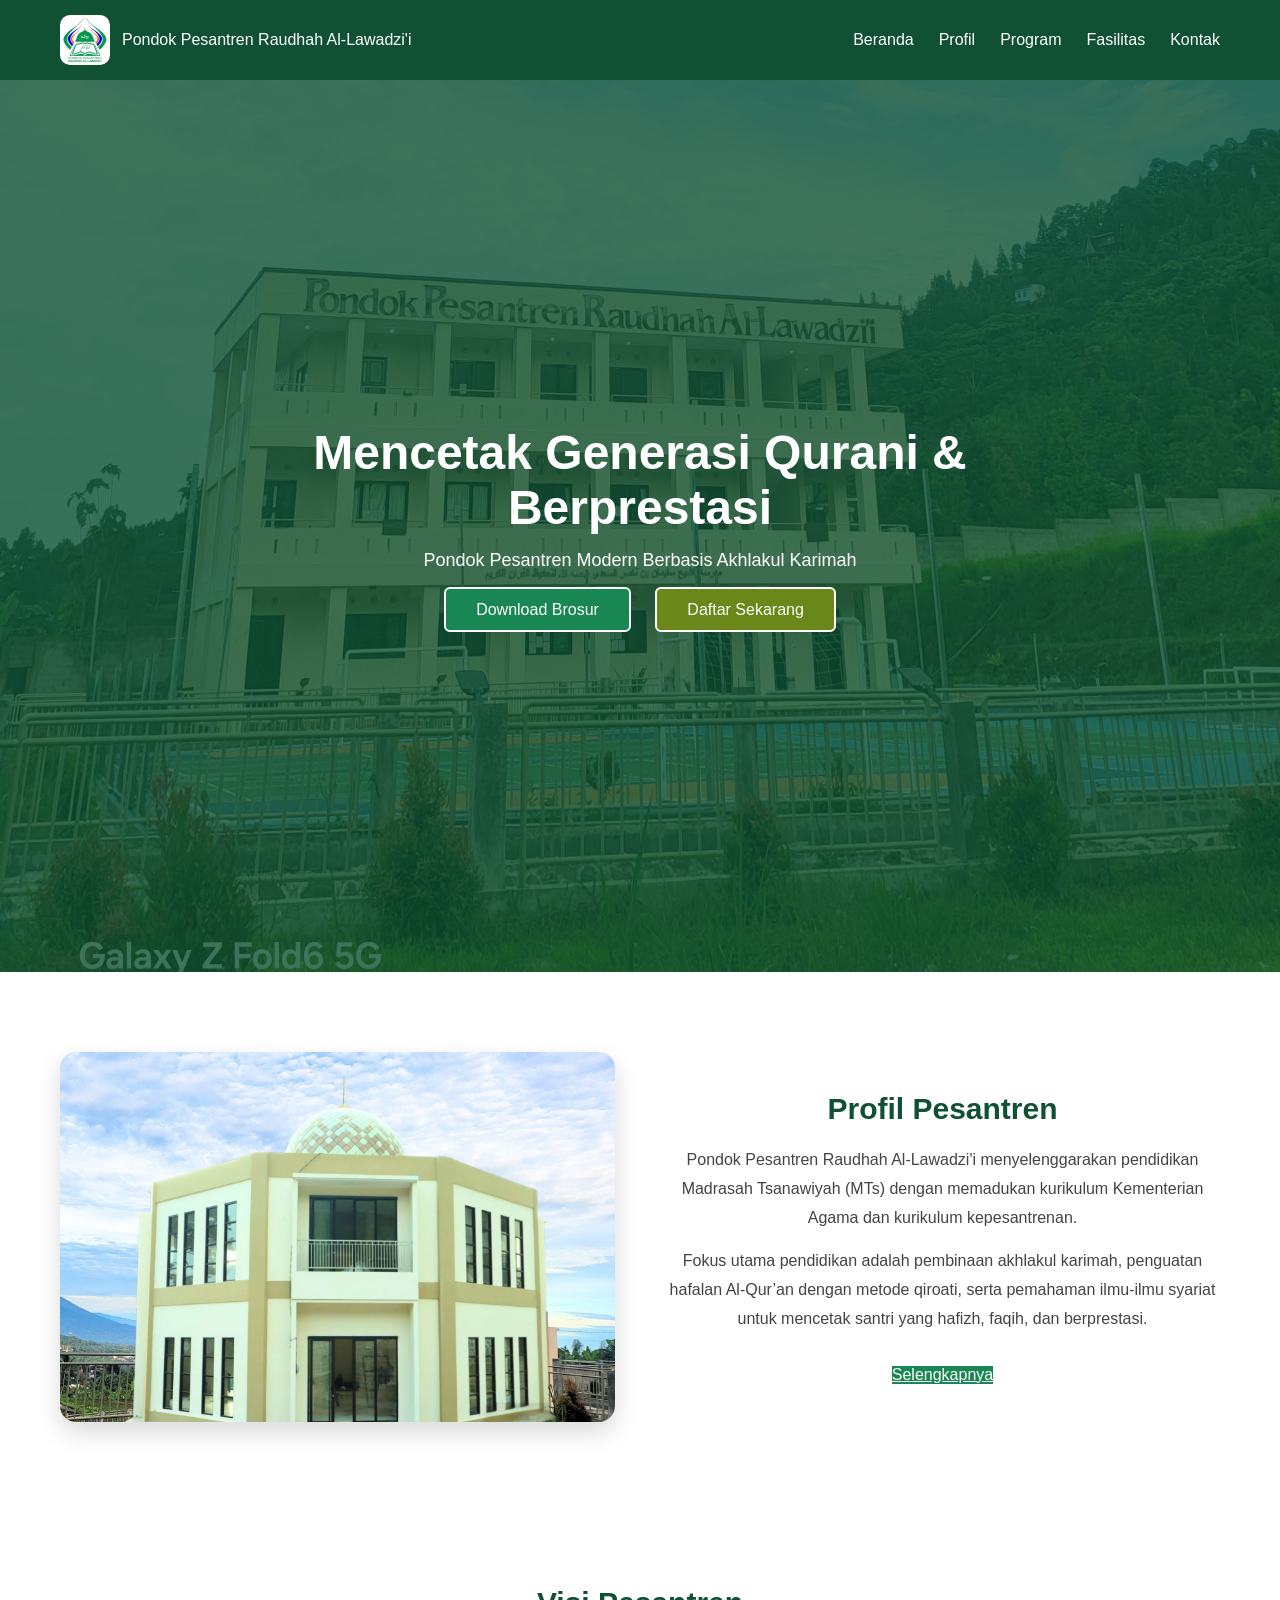
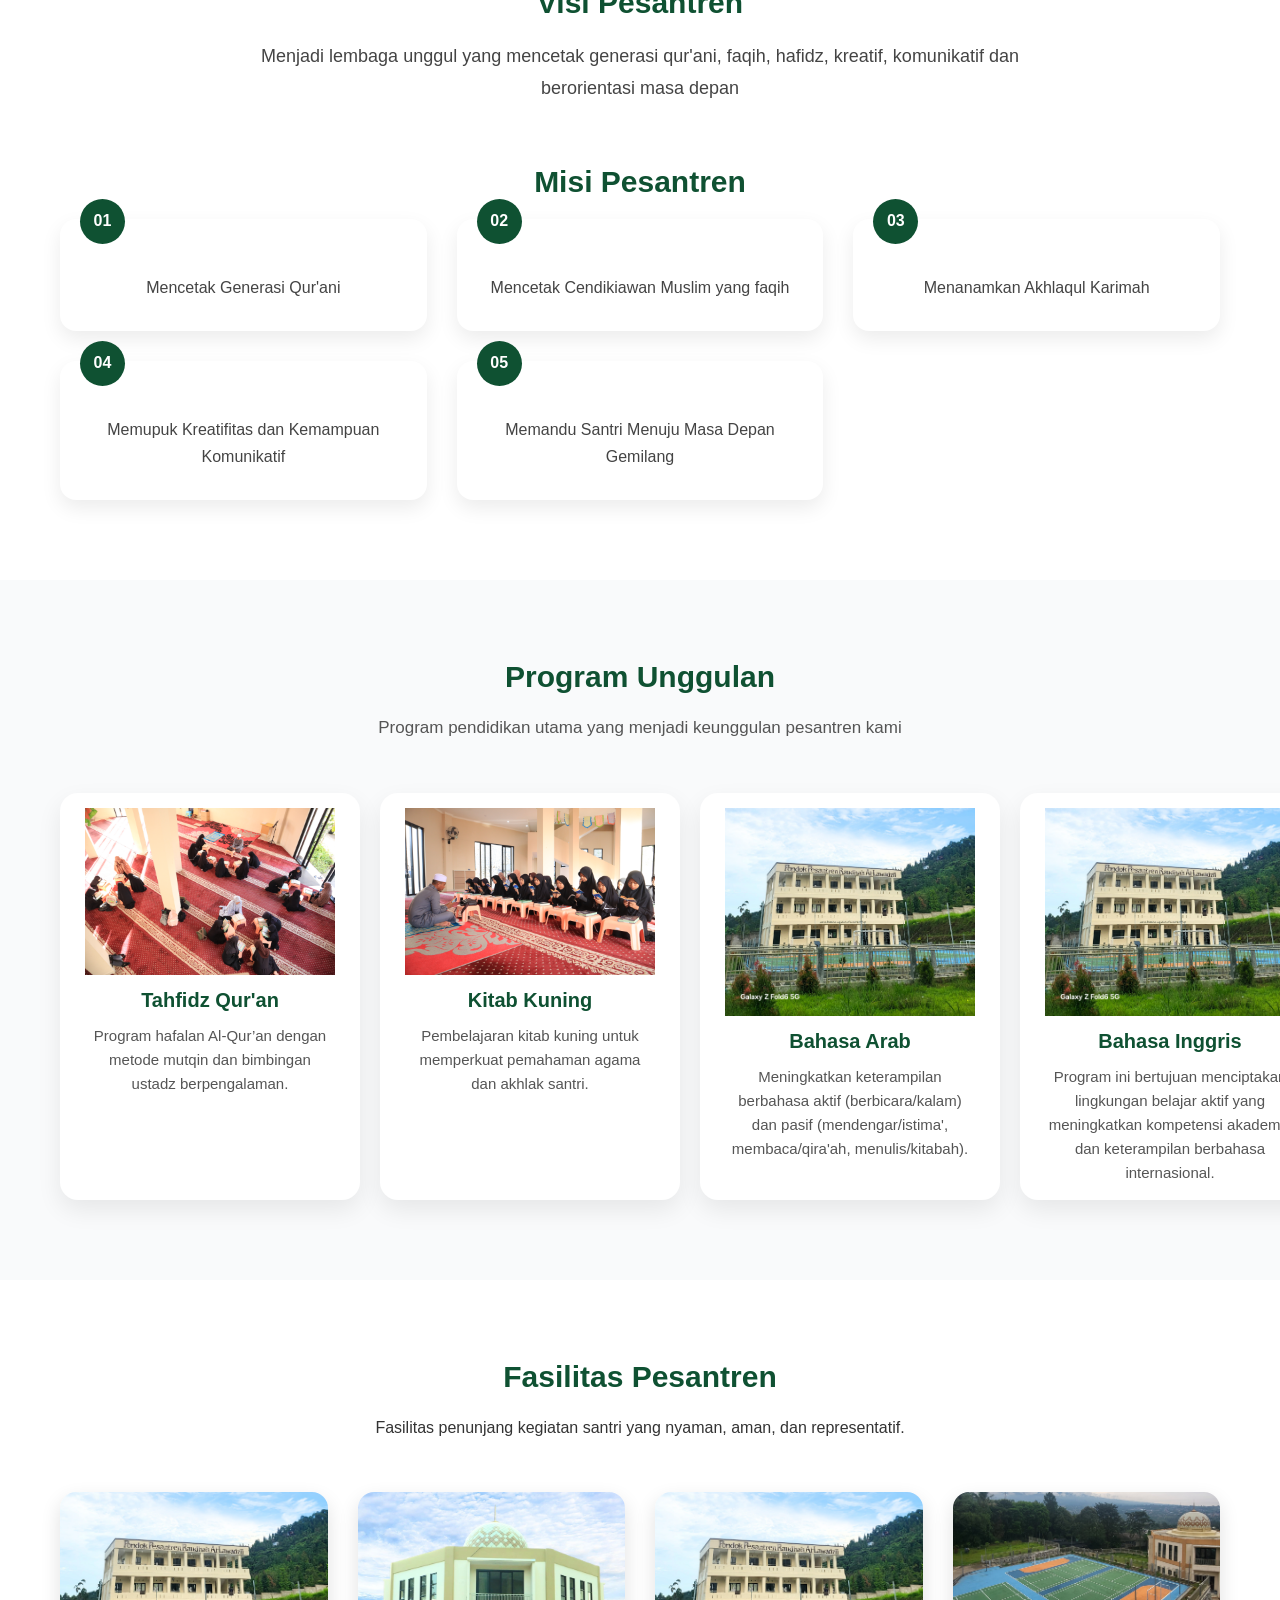
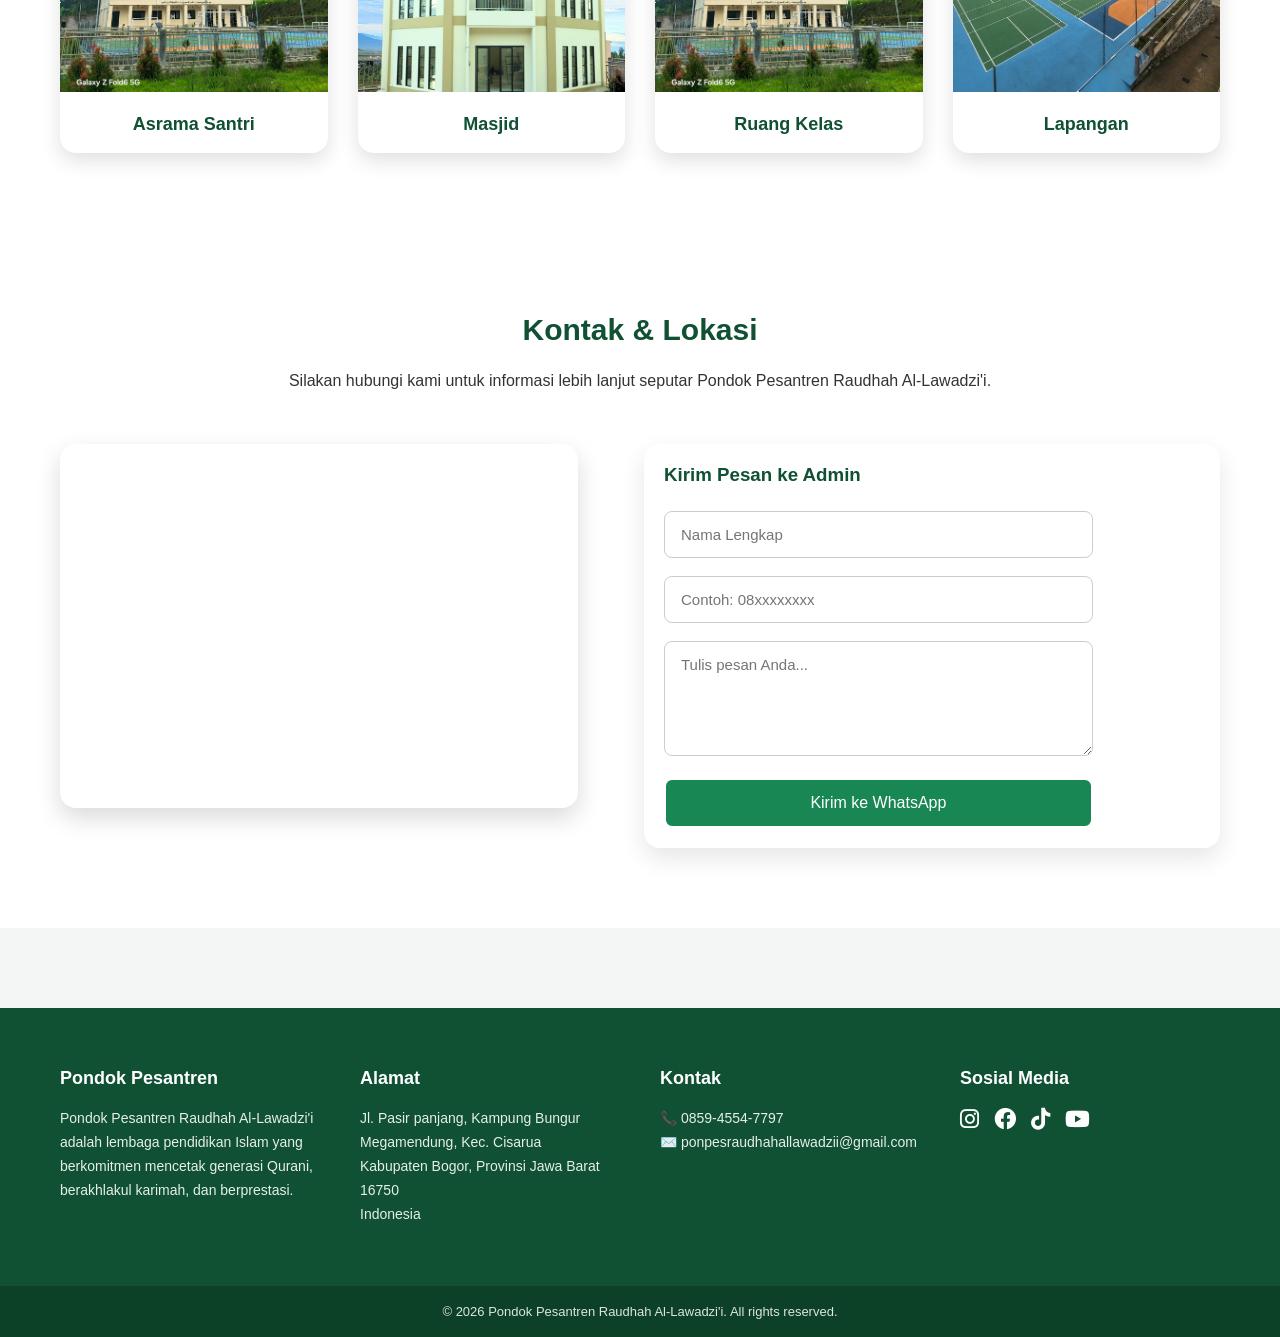
<file: index.html>
<!doctype html>
<html lang="id">
  <head>
    <meta charset="UTF-8" />
    <meta name="viewport" content="width=device-width, initial-scale=1.0" />

    <title>PonPes-Raudhah Al-Lawadzi'i-</title>
    <link
      rel="stylesheet"
      href="https://cdnjs.cloudflare.com/ajax/libs/font-awesome/6.0.0/css/all.min.css"
    />
    <link rel="stylesheet" href="style.css" />
  </head>
  <body>
    <!-- NAVBAR -->
    <header class="navbar">
      <div class="nav-container">
        <div class="logo">
          <img src="assets/img/logo-pondok1.jpg" alt="Logo Pesantren" />
          <span>Pondok Pesantren Raudhah Al-Lawadzi'i</span>
        </div>

        <!-- Hamburger -->
        <div class="hamburger" id="hamburger">
          <span></span>
          <span></span>
          <span></span>
        </div>

        <!-- Menu -->
        <nav class="nav-menu" id="navMenu">
          <a href="#">Beranda</a>
          <a href="#profil">Profil</a>
          <a href="#program-unggulan">Program</a>
          <a href="#fasilitas">Fasilitas</a>
          <a href="#kontak">Kontak</a>
        </nav>
      </div>
    </header>

    <!-- HERO SECTION -->
    <section class="hero" id="beranda">
      <!-- OVERLAY TRANSPARAN -->
      <div class="hero-overlay"></div>

      <!-- KONTEN HERO -->
      <div class="hero-content">
        <h1>Mencetak Generasi Qurani & Berprestasi</h1>
        <p>Pondok Pesantren Modern Berbasis Akhlakul Karimah</p>

        <div class="hero-btn">
          <a href="assets/img/brosur-psb.pdf" class="btn-primary"
            >Download Brosur</a
          >
          <a
            href="https://docs.google.com/forms/d/1ibPCrFlJ8A-19A9CtOQAzhi9ppHaXBPFynVujkbBc5w/viewform?edit_requested=true&pli=1"
            class="btn-secondary"
            >Daftar Sekarang</a
          >
        </div>
      </div>
    </section>

    <!-- =========================
     SECTION PROFIL PESANTREN
========================= -->
    <section class="section profil" id="profil">
      <div class="profil-container">
        <!-- KOLOM FOTO -->
        <div class="profil-image">
          <img src="assets/img/masjid.jpg" alt="Profil Pondok Pesantren" />
        </div>

        <!-- KOLOM TEKS -->
        <div class="profil-content">
          <h2>Profil Pesantren</h2>
          <p>
            Pondok Pesantren Raudhah Al-Lawadzi'i menyelenggarakan pendidikan
            Madrasah Tsanawiyah (MTs) dengan memadukan kurikulum Kementerian
            Agama dan kurikulum kepesantrenan.
          </p>
          <p>
            Fokus utama pendidikan adalah pembinaan akhlakul karimah, penguatan
            hafalan Al-Qur’an dengan metode qiroati, serta pemahaman ilmu-ilmu
            syariat untuk mencetak santri yang hafizh, faqih, dan berprestasi.
          </p>

          <!-- TOMBOL DETAIL -->
          <a href="profil.html" class="btn-primary">Selengkapnya</a>
        </div>
      </div>
    </section>

    <!-- =========================
     SECTION VISI & MISI
========================= -->
    <section class="section visi-misi bg-light" id="visi-misi">
      <div class="visi-misi-container">
        <!-- VISI -->
        <div class="visi">
          <h2>Visi Pesantren</h2>
          <p>
            Menjadi lembaga unggul yang mencetak generasi qur'ani, faqih,
            hafidz, kreatif, komunikatif dan berorientasi masa depan
          </p>
        </div>

        <!-- MISI -->
        <div class="misi">
          <h2>Misi Pesantren</h2>

          <div class="misi-grid">
            <!-- MISI ITEM -->
            <div class="misi-card">
              <span class="misi-number">01</span>
              <p>Mencetak Generasi Qur'ani</p>
            </div>

            <div class="misi-card">
              <span class="misi-number">02</span>
              <p>Mencetak Cendikiawan Muslim yang faqih</p>
            </div>

            <div class="misi-card">
              <span class="misi-number">03</span>
              <p>Menanamkan Akhlaqul Karimah</p>
            </div>

            <div class="misi-card">
              <span class="misi-number">04</span>
              <p>Memupuk Kreatifitas dan Kemampuan Komunikatif</p>
            </div>

            <div class="misi-card">
              <span class="misi-number">05</span>
              <p>Memandu Santri Menuju Masa Depan Gemilang</p>
            </div>
          </div>
        </div>
      </div>
    </section>

    <!-- =======================
     PROGRAM UNGGULAN
======================= -->
    <section class="section program-unggulan" id="program-unggulan">
      <div class="program-container">
        <!-- Judul Section -->
        <div class="program-header">
          <h2>Program Unggulan</h2>
          <p>Program pendidikan utama yang menjadi keunggulan pesantren kami</p>
        </div>

        <!-- Grid Program -->
        <div class="program-grid">
          <!-- Card Program -->
          <div class="program-card">
            <img src="assets/img/hafidz-quran.JPG" alt="Tahfidz Qur'an" />
            <h3>Tahfidz Qur'an</h3>
            <p>
              Program hafalan Al-Qur’an dengan metode mutqin dan bimbingan
              ustadz berpengalaman.
            </p>
          </div>

          <!-- Card Program -->
          <div class="program-card">
            <img src="assets/img/kitab-kuning.JPG" alt="Kitab Kuning" />
            <h3>Kitab Kuning</h3>
            <p>
              Pembelajaran kitab kuning untuk memperkuat pemahaman agama dan
              akhlak santri.
            </p>
          </div>

          <!-- Card Program -->
          <div class="program-card">
            <img src="assets/img/asrama.jpg" alt="Bahasa arab" />
            <h3>Bahasa Arab</h3>
            <p>
              Meningkatkan keterampilan berbahasa aktif (berbicara/kalam) dan
              pasif (mendengar/istima', membaca/qira'ah, menulis/kitabah).
            </p>
          </div>

          <!-- Card Program -->
          <div class="program-card">
            <img src="assets/img/asrama.jpg" alt="Bahasa inggris" />
            <h3>Bahasa Inggris</h3>
            <p>
              Program ini bertujuan menciptakan lingkungan belajar aktif yang
              meningkatkan kompetensi akademik dan keterampilan berbahasa
              internasional.
            </p>
          </div>
        </div>
      </div>
    </section>

    <section class="section bg-light" id="fasilitas">
      <h2>Fasilitas Pesantren</h2>
      <p class="desc">
        Fasilitas penunjang kegiatan santri yang nyaman, aman, dan
        representatif.
      </p>

      <div class="facility-grid">
        <!-- Card -->
        <div class="facility-card">
          <img src="assets/img/asrama.jpg" alt="Asrama Santri" />
          <h3>Asrama Santri</h3>
        </div>

        <div class="facility-card">
          <img src="assets/img/masjid.jpg" alt="Masjid" />
          <h3>Masjid</h3>
        </div>

        <div class="facility-card">
          <img src="assets/img/asrama.jpg" alt="Ruang Kelas" />
          <h3>Ruang Kelas</h3>
        </div>

        <div class="facility-card">
          <img src="assets/img/lapangan.jpg" alt="Lapangan" />
          <h3>Lapangan</h3>
        </div>
      </div>
    </section>

    <!-- =========================
     MAPS PESANTREN
========================= -->
    <!-- =========================
     KONTAK & LOKASI
========================= -->
    <section class="section bg-light" id="kontak">
      <h2>Kontak & Lokasi</h2>
      <p class="desc">
        Silakan hubungi kami untuk informasi lebih lanjut seputar Pondok
        Pesantren Raudhah Al-Lawadzi'i.
      </p>

      <!-- GRID KONTAK -->
      <div class="contact-grid" id="lokasi">
        <!-- =================
         MAPS (KIRI)
    ================== -->
        <div class="contact-maps">
          <iframe
            src="https://www.google.com/maps/embed?pb=!1m18!1m12!1m3!1d227536.40200512292!2d106.63419489453123!3d-6.659543800000002!2m3!1f0!2f0!3f0!3m2!1i1024!2i768!4f13.1!3m3!1m2!1s0x2e69b77b4104792d%3A0x19bd8cad2a2bd309!2sPondok%20pesantren%20Raudhah%20Al-Lawadzi&#39;i!5e1!3m2!1sid!2sid!4v1772957326987!5m2!1sid!2sid"
            width="600"
            height="450"
            style="border: 0"
            allowfullscreen=""
            loading="lazy"
            referrerpolicy="no-referrer-when-downgrade"
          ></iframe>
        </div>

        <!-- =================
         FORM WHATSAPP (KANAN)
    ================== -->
        <div class="contact-form">
          <h3>Kirim Pesan ke Admin</h3>

          <form onsubmit="sendToWhatsApp(event)">
            <!-- Nama -->
            <input type="text" id="nama" placeholder="Nama Lengkap" required />

            <!-- Nomor WhatsApp -->
            <input
              type="tel"
              id="wa"
              placeholder="Contoh: 08xxxxxxxx"
              inputmode="numeric"
              pattern="[0-9]*"
              required
            />

            <!-- Pesan -->
            <textarea
              id="pesan"
              rows="5"
              placeholder="Tulis pesan Anda..."
              required
            ></textarea>

            <!-- Tombol Kirim -->
            <button type="submit" class="btn-primary">Kirim ke WhatsApp</button>
          </form>
        </div>
      </div>
    </section>

    <!-- =========================
     FOOTER
========================= -->
    <footer class="footer">
      <div class="footer-container">
        <!-- =================
         PROFIL SINGKAT
    ================== -->
        <div class="footer-col">
          <h3>Pondok Pesantren</h3>
          <p>
            Pondok Pesantren Raudhah Al-Lawadzi'i adalah lembaga pendidikan
            Islam yang berkomitmen mencetak generasi Qurani, berakhlakul
            karimah, dan berprestasi.
          </p>
        </div>

        <!-- =================
         ALAMAT
    ================== -->
        <div class="footer-col">
          <h3>Alamat</h3>
          <p>
            Jl. Pasir panjang, Kampung Bungur<br />
            Megamendung, Kec. Cisarua<br />
            Kabupaten Bogor, Provinsi Jawa Barat 16750<br />
            Indonesia
          </p>
        </div>

        <!-- =================
         KONTAK
    ================== -->
        <div class="footer-col">
          <h3>Kontak</h3>
          <p>
            📞 0859-4554-7797<br />
            ✉️ ponpesraudhahallawadzii@gmail.com
          </p>
        </div>

        <!-- =================
         SOSIAL MEDIA
    ================== -->
        <div class="footer-col">
          <h3>Sosial Media</h3>
          <div class="footer-sosmed">
            <a
              href="https://www.instagram.com/izzatsalehjaelani?utm_source=qr&igsh=OGl5aGkxMHR0Z2o="
              target="_blank"
              aria-label="Instagram"
              ><i class="fa-brands fa-instagram"></i
            ></a>

            <a
              href="https://www.facebook.com/share/16zjuhU8yn/?mibextid=wwXIfr"
              target="_blank"
              aria-label="Facebook"
              ><i class="fa-brands fa-facebook"></i
            ></a>

            <a
              href="https://www.tiktok.com/@izzatsalehjaelani?_r=1&_t=ZS-94Vq3Q1vBCs"
              target="_blank"
              aria-label="Tiktok"
              ><i class="fa-brands fa-tiktok"></i
            ></a>

            <a
              href="https://www.youtube.com/channel/UCMcvRIy3TCEDiEBUsbGM55w"
              target="_blank"
              aria-label="Youtube"
              ><i class="fa-brands fa-youtube"></i
            ></a>
          </div>
        </div>
      </div>

      <!-- COPYRIGHT -->
      <div class="footer-bottom">
        <p>
          © 2026 Pondok Pesantren Raudhah Al-Lawadzi'i. All rights reserved.
        </p>
      </div>
    </footer>

    <script src="script.js"></script>
  </body>
</html>
</file>
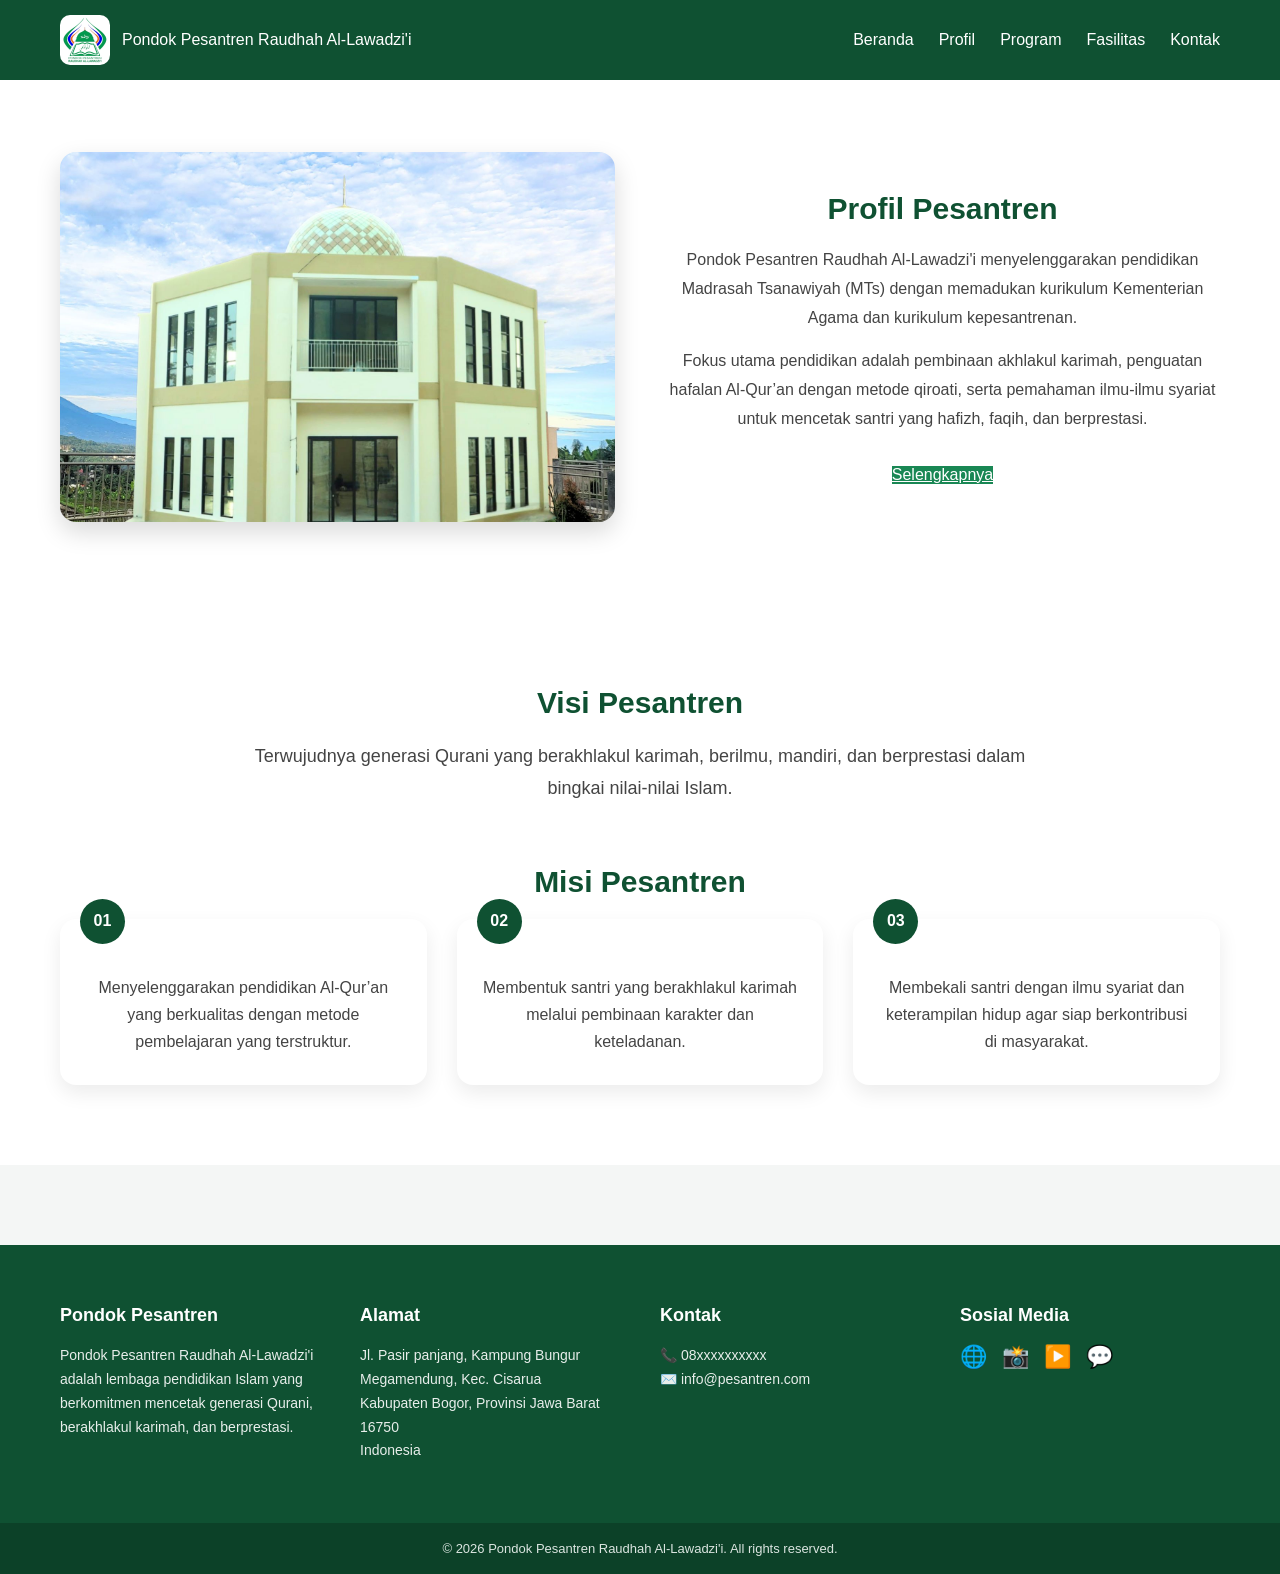
<file: profil.html>
<!doctype html>
<html lang="id">
  <head>
    <meta charset="UTF-8" />
    <meta name="viewport" content="width=device-width, initial-scale=1.0" />

    <title>PonPes-Raudhah Al-Lawadzi'i</title>
    <link rel="stylesheet" href="style.css" />
  </head>
  <body>
    <!-- NAVBAR -->
    <header class="navbar">
      <div class="nav-container">
        <div class="logo">
          <img src="assets/img/logo-pondok1.jpg" alt="Logo Pesantren" />
          <span>Pondok Pesantren Raudhah Al-Lawadzi'i</span>
        </div>

        <!-- Hamburger -->
        <div class="hamburger" id="hamburger">
          <span></span>
          <span></span>
          <span></span>
        </div>

        <!-- Menu -->
        <nav class="nav-menu" id="navMenu">
          <a href="index.html">Beranda</a>
          <a href="#">Profil</a>
          <a href="profil.html">Program</a>
          <a href="fasilitas.html">Fasilitas</a>
          <a href="kontak.html">Kontak</a>
        </nav>
      </div>
    </header>

    <!-- =========================
     SECTION PROFIL PESANTREN
========================= -->
    <section class="section profil" id="profil">
      <div class="profil-container">
        <!-- KOLOM FOTO -->
        <div class="profil-image">
          <img src="assets/img/masjid.jpg" alt="Profil Pondok Pesantren" />
        </div>

        <!-- KOLOM TEKS -->
        <div class="profil-content">
          <h2>Profil Pesantren</h2>
          <p>
            Pondok Pesantren Raudhah Al-Lawadzi'i menyelenggarakan pendidikan
            Madrasah Tsanawiyah (MTs) dengan memadukan kurikulum Kementerian
            Agama dan kurikulum kepesantrenan.
          </p>
          <p>
            Fokus utama pendidikan adalah pembinaan akhlakul karimah, penguatan
            hafalan Al-Qur’an dengan metode qiroati, serta pemahaman ilmu-ilmu
            syariat untuk mencetak santri yang hafizh, faqih, dan berprestasi.
          </p>

          <!-- TOMBOL DETAIL -->
          <a href="profil.html" class="btn-primary">Selengkapnya</a>
        </div>
      </div>
    </section>

    <!-- =========================
     SECTION VISI & MISI
========================= -->
    <section class="section visi-misi bg-light" id="visi-misi">
      <div class="visi-misi-container">
        <!-- VISI -->
        <div class="visi">
          <h2>Visi Pesantren</h2>
          <p>
            Terwujudnya generasi Qurani yang berakhlakul karimah, berilmu,
            mandiri, dan berprestasi dalam bingkai nilai-nilai Islam.
          </p>
        </div>

        <!-- MISI -->
        <div class="misi">
          <h2>Misi Pesantren</h2>

          <div class="misi-grid">
            <!-- MISI ITEM -->
            <div class="misi-card">
              <span class="misi-number">01</span>
              <p>
                Menyelenggarakan pendidikan Al-Qur’an yang berkualitas dengan
                metode pembelajaran yang terstruktur.
              </p>
            </div>

            <div class="misi-card">
              <span class="misi-number">02</span>
              <p>
                Membentuk santri yang berakhlakul karimah melalui pembinaan
                karakter dan keteladanan.
              </p>
            </div>

            <div class="misi-card">
              <span class="misi-number">03</span>
              <p>
                Membekali santri dengan ilmu syariat dan keterampilan hidup agar
                siap berkontribusi di masyarakat.
              </p>
            </div>
          </div>
        </div>
      </div>
    </section>

    <!-- =========================
     FOOTER
========================= -->
    <footer class="footer">
      <div class="footer-container">
        <!-- =================
         PROFIL SINGKAT
    ================== -->
        <div class="footer-col">
          <h3>Pondok Pesantren</h3>
          <p>
            Pondok Pesantren Raudhah Al-Lawadzi'i adalah lembaga pendidikan
            Islam yang berkomitmen mencetak generasi Qurani, berakhlakul
            karimah, dan berprestasi.
          </p>
        </div>

        <!-- =================
         ALAMAT
    ================== -->
        <div class="footer-col">
          <h3>Alamat</h3>
          <p>
            Jl. Pasir panjang, Kampung Bungur<br />
            Megamendung, Kec. Cisarua<br />
            Kabupaten Bogor, Provinsi Jawa Barat 16750<br />
            Indonesia
          </p>
        </div>

        <!-- =================
         KONTAK
    ================== -->
        <div class="footer-col">
          <h3>Kontak</h3>
          <p>
            📞 08xxxxxxxxxx<br />
            ✉️ info@pesantren.com
          </p>
        </div>

        <!-- =================
         SOSIAL MEDIA
    ================== -->
        <div class="footer-col">
          <h3>Sosial Media</h3>
          <div class="footer-sosmed">
            <a href="#" target="_blank" aria-label="Facebook">🌐</a>
            <a href="#" target="_blank" aria-label="Instagram">📸</a>
            <a href="#" target="_blank" aria-label="YouTube">▶️</a>
            <a href="#" target="_blank" aria-label="WhatsApp">💬</a>
          </div>
        </div>
      </div>

      <!-- COPYRIGHT -->
      <div class="footer-bottom">
        <p>
          © 2026 Pondok Pesantren Raudhah Al-Lawadzi'i. All rights reserved.
        </p>
      </div>
    </footer>

    <script src="script.js"></script>
  </body>
</html>
</file>
<file: style.css>
/* =========================
   RESET & GLOBAL SETUP
========================= */
* {
  margin: 0;
  padding: 0;
  box-sizing: border-box;
  font-family: "Segoe UI", Arial, sans-serif;
}

html {
  scroll-behavior: smooth;
}

html,
body {
  height: 100%;
}

body {
  padding-top: 72px; /* agar hero tidak tertutup navbar */
  min-height: 100vh; /* pastikan body selalu penuh layar */
  display: flex;
  flex-direction: column; /* footer bisa nempel bawah */
  background: #f4f6f5;
  color: #333;
}

/* =========================
   NAVBAR
========================= */
.navbar {
  background: #0f5132;
  color: white;
  position: fixed; /* tetap di atas */
  top: 0; /* jarak dari atas 0 */
  left: 0;
  right: 0;
  z-index: 9999; /* supaya di atas konten lain */
}

.nav-container {
  max-width: 1200px;
  margin: auto;
  padding: 15px 20px;
  min-height: 72px;

  display: flex;
  align-items: center;
  justify-content: space-between;
}

/* =========================
   LOGO
========================= */
.logo {
  display: flex;
  align-items: center;
  gap: 12px;
  flex-shrink: 0; /* logo tidak mengecil */
}

.logo img {
  height: 50px;
  width: auto;
  object-fit: contain;
  border-radius: 10px;
}

/* =========================
   NAV MENU (DESKTOP)
========================= */
.nav-menu {
  display: flex;
  gap: 25px;
}

.nav-menu a {
  color: white;
  text-decoration: none;
  font-weight: 500;
}

/* =========================
   HAMBURGER ICON
========================= */
.hamburger {
  display: none; /* hanya tampil di mobile */
  flex-direction: column;
  gap: 6px;
  cursor: pointer;
}

.hamburger span {
  width: 26px;
  height: 3px;
  background: white;
  border-radius: 2px;
}

/* =========================
   HERO SECTION
========================= */
.hero {
  position: relative;
  min-height: 100vh; /* full layar */
  display: flex;
  align-items: center;
  justify-content: center;
  text-align: center;

  /* background hero */
  background-image: url("assets/img/asrama.jpg");
  background-size: cover; /* full cover */
  background-position: center;
  background-repeat: no-repeat;

  color: white;
}

/* overlay transparan */
.hero-overlay {
  position: absolute;
  inset: 0;
  background: rgba(15, 81, 50, 0.8);
  z-index: 1;
}

/* konten hero */
.hero-content {
  position: relative;
  z-index: 2;
  max-width: 900px;
  padding: clamp(80px, 10vh, 140px) 20px;
}

.hero-content h1 {
  font-size: clamp(32px, 5vw, 48px);
  margin-bottom: 15px;
}

.hero-content p {
  font-size: clamp(16px, 2.5vw, 18px);
  margin-bottom: 30px;
}

/* tombol hero */
.hero-btn a {
  padding: 12px 30px;
  border-radius: 6px;
  text-decoration: none;
  margin: 0 10px;
}

.btn-primary {
  background: #198754;
  color: white;
  border: 2px solid white;
}

.btn-secondary {
  background: #6a8719;
  color: white;
  border: 2px solid white;
}

/* =========================
   SECTION PROFIL
========================= */
.profil {
  background: #ffffff;
}

/* container 2 kolom */
.profil-container {
  max-width: 1200px;
  margin: auto;

  display: grid;
  grid-template-columns: 1fr 1fr; /* 2 kolom */
  gap: 50px;
  align-items: center;
}

/* =========================
   GAMBAR PROFIL
========================= */
.profil-image img {
  width: 100%;
  border-radius: 16px;
  object-fit: cover;
  box-shadow: 0 10px 25px rgba(0, 0, 0, 0.15);
}

/* =========================
   KONTEN PROFIL
========================= */
.profil-content h2 {
  font-size: 32px;
  color: #0f5132;
  margin-bottom: 20px;
}

.profil-content p {
  font-size: 16px;
  line-height: 1.8;
  margin-bottom: 15px;
  color: #444;
}

.profil-content .btn-primary {
  display: inline-block;
  margin-top: 15px;
}

/* =========================
   RESPONSIVE PROFIL
========================= */
@media (max-width: 768px) {
  .profil-container {
    grid-template-columns: 1fr; /* jadi 1 kolom */
    text-align: center;
  }

  .profil-image img {
    max-height: 320px;
    object-fit: cover;
  }

  .profil-content h2 {
    margin-top: 20px;
  }
}

/* =========================
   SECTION VISI & MISI
========================= */
.visi-misi-container {
  max-width: 1200px;
  margin: auto;
  text-align: center;
}

/* =========================
   VISI
========================= */
.visi h2 {
  font-size: 32px;
  color: #0f5132;
  margin-bottom: 15px;
}

.visi p {
  max-width: 800px;
  margin: auto;
  font-size: 18px;
  line-height: 1.8;
  color: #444;
}

/* =========================
   MISI
========================= */
.misi {
  margin-top: 60px;
}

.misi h2 {
  font-size: 30px;
  color: #0f5132;
  margin-bottom: 30px;
}

/* grid misi */
.misi-grid {
  display: grid;
  grid-template-columns: repeat(3, 1fr);
  gap: 30px;
}

/* card misi */
.misi-card {
  background: white;
  padding: 30px 25px;
  border-radius: 16px;
  box-shadow: 0 8px 20px rgba(0, 0, 0, 0.08);
  position: relative;
  transition: transform 0.3s ease;
}

.misi-card:hover {
  transform: translateY(-6px);
}

/* nomor misi */
.misi-number {
  position: absolute;
  top: -20px;
  left: 20px;
  background: #0f5132;
  color: white;
  width: 45px;
  height: 45px;
  border-radius: 50%;
  display: flex;
  align-items: center;
  justify-content: center;
  font-weight: bold;
}

/* teks misi */
.misi-card p {
  margin-top: 25px;
  font-size: 16px;
  line-height: 1.7;
  color: #444;
}

/* =========================
   RESPONSIVE VISI MISI
========================= */
@media (max-width: 900px) {
  .misi-grid {
    grid-template-columns: 1fr;
  }

  .misi-card {
    text-align: center;
  }

  .misi-number {
    left: 50%;
    transform: translateX(-50%);
  }
}

/* =========================
   PROGRAM UNGGULAN
========================= */
.program-unggulan {
  background: #f9fafb;
}

/* Container utama */
.program-container {
  max-width: 1200px;
  margin: auto;
}

/* Header */
.program-header {
  text-align: center;
  margin-bottom: 50px;
}

.program-header h2 {
  font-size: 32px;
  color: #0f5132;
  margin-bottom: 10px;
}

.program-header p {
  max-width: 700px;
  margin: auto;
  font-size: 17px;
  line-height: 1.7;
  color: #555;
}

/* =========================
   GRID PROGRAM
========================= */
.program-grid {
  display: grid;
  grid-template-columns: repeat(4, 1fr); /* desktop */
  gap: 20px;
}

/* Card program */
.program-card {
  background: white;
  padding: 15px 25px;
  border-radius: 18px;
  text-align: center;
  box-shadow: 0 10px 25px rgba(0, 0, 0, 0.08);
  transition: transform 0.3s ease;
}

.program-card:hover {
  transform: translateY(-8px);
}

/* Icon program */
.program-card img {
  width: 250px;
  margin-bottom: 10px;
}

/* Judul */
.program-card h3 {
  font-size: 20px;
  color: #0f5132;
  margin-bottom: 12px;
}

/* Deskripsi */
.program-card p {
  font-size: 15px;
  line-height: 1.6;
  color: #555;
}

/* =========================
   RESPONSIVE
========================= */
@media (max-width: 992px) {
  .program-grid {
    grid-template-columns: repeat(2, 1fr);
  }
}

@media (max-width: 600px) {
  .program-grid {
    grid-template-columns: 1fr;
  }

  .program-card {
    padding: 30px 20px;
  }
}

/* =========================
   GRID FASILITAS
========================= */
.facility-grid {
  margin-top: 50px;
  display: grid;
  grid-template-columns: repeat(4, 1fr);
  gap: 30px;
}

/* CARD FASILITAS */
.facility-card {
  background: white;
  border-radius: 16px;
  overflow: hidden;
  text-align: center;
  box-shadow: 0 8px 20px rgba(0, 0, 0, 0.12);
  transition: transform 0.3s ease;
}

.facility-card:hover {
  transform: translateY(-6px);
}

/* GAMBAR */
.facility-card img {
  width: 100%;
  aspect-ratio: 4 / 3;
  object-fit: cover;
}

/* JUDUL */
.facility-card h3 {
  padding: 18px;
  font-size: 18px;
  color: #0f5132;
}

/*responsive fasilitas*/
/* Tablet */
@media (max-width: 1024px) {
  .facility-grid {
    grid-template-columns: repeat(2, 1fr);
  }
}

/* Mobile */
@media (max-width: 600px) {
  .facility-grid {
    grid-template-columns: 1fr;
  }
}

/* =========================
   KONTAK GRID
========================= */
.contact-grid {
  margin-top: 50px;
  display: grid;
  grid-template-columns: 1fr 1fr; /* kiri - kanan */
  gap: 8px;
  align-items: stretch;
}

/* =========================
   MAPS
========================= */
.contact-maps {
  width: 90%;
  height: 90%;
  min-height: 300px;
  border-radius: 16px;
  overflow: hidden;
  box-shadow: 0 10px 25px rgba(0, 0, 0, 0.15);
}

.contact-maps iframe {
  width: 100%;
  height: 100%;
  border: 0;
}

/* =========================
   FORM KONTAK
========================= */
.contact-form {
  background: white;
  padding: 20px;
  border-radius: 16px;
  box-shadow: 0 10px 25px rgba(0, 0, 0, 0.1);
  text-align: left;
}

.contact-form h3 {
  margin-bottom: 25px;
  color: #0f5132;
}

/* INPUT & TEXTAREA */
.contact-form input,
.contact-form textarea {
  width: 80%;
  padding: 14px 16px;
  margin-bottom: 18px;
  border-radius: 8px;
  border: 1px solid #ccc;
  font-size: 15px;
}

/* FOCUS INPUT */
.contact-form input:focus,
.contact-form textarea:focus {
  outline: none;
  border-color: #198754;
}

/* BUTTON */
.contact-form button {
  width: 80%;
  padding: 14px;
  border-radius: 8px;
  font-size: 16px;
  cursor: pointer;
}

/* =========================
   RESPONSIVE
========================= */
@media (max-width: 768px) {
  .contact-grid {
    grid-template-columns: 1fr; /* jadi atas bawah */
  }

  .contact-maps {
    min-height: 300px;
  }

  .contact-form {
    padding: 30px 20px;
  }
}

/* =========================
   SECTION UMUM
========================= */
.section {
  padding: 80px 60px;
  text-align: center;
  scroll-margin-top: 70px;
}

.section h2 {
  font-size: 30px;
  margin-bottom: 20px;
  color: #0f5132;
}

.desc {
  max-width: 800px;
  margin: auto;
  line-height: 1.7;
}

.bg-light {
  background: #ffffff;
}

/* =========================
   FOOTER
========================= */
.footer {
  background: #0f5132;
  color: #ffffff;
  margin-top: 80px;
}

/* GRID FOOTER */
.footer-container {
  max-width: 1200px;
  margin: auto;
  padding: 60px 20px;
  display: grid;
  grid-template-columns: repeat(4, 1fr);
  gap: 40px;
}

/* KOLOM FOOTER */
.footer-col h3 {
  margin-bottom: 18px;
  font-size: 18px;
}

.footer-col p {
  line-height: 1.7;
  font-size: 14px;
  opacity: 0.9;
}

/* SOSIAL MEDIA */
.footer-sosmed {
  display: flex;
  gap: 15px;
}

.footer-sosmed a {
  font-size: 22px;
  text-decoration: none;
  transition:
    transform 0.3s,
    opacity 0.3s;
  color: #ffffff;
}

.footer-sosmed a:hover {
  transform: scale(1.2);
  opacity: 0.8;
}

/* COPYRIGHT */
.footer-bottom {
  background: #0c3f27;
  text-align: center;
  padding: 18px;
  font-size: 13px;
  opacity: 0.85;
}

/* =========================
   RESPONSIVE FOOTER
========================= */
@media (max-width: 768px) {
  .footer-container {
    grid-template-columns: 1fr 1fr;
  }
}

@media (max-width: 480px) {
  .footer-container {
    grid-template-columns: 1fr;
    text-align: center;
  }

  .footer-sosmed {
    justify-content: center;
  }
}

/* =========================
   RESPONSIVE
========================= */

/* tablet & mobile */
@media (max-width: 768px) {
  /* hamburger aktif */
  .hamburger {
    display: flex;
  }

  /* menu mobile */
  .nav-menu {
    position: absolute;
    top: 72px;
    left: 0;
    width: 100%;
    background: #0f5132;
    flex-direction: column;
    align-items: center;
    display: none;
    padding: 20px 0;
    z-index: 999;
  }

  .nav-menu.active {
    display: flex;
  }

  .nav-menu a {
    padding: 10px 0;
  }

  /* hero mobile */
  .hero {
    min-height: auto;
    padding: 80px 20px;
  }

  .hero-btn a {
    display: block;
    margin: 10px auto;
    width: 80%;
  }

  /* section padding */
  .section {
    padding: 60px 20px;
  }

  /* logo responsive */
  .logo img {
    height: 38px;
  }

  .logo span {
    font-size: 14px;
    white-space: nowrap;
  }
}

/* mobile kecil */
@media (max-width: 480px) {
  .logo span {
    display: none; /* logo saja */
  }
}
</file>
